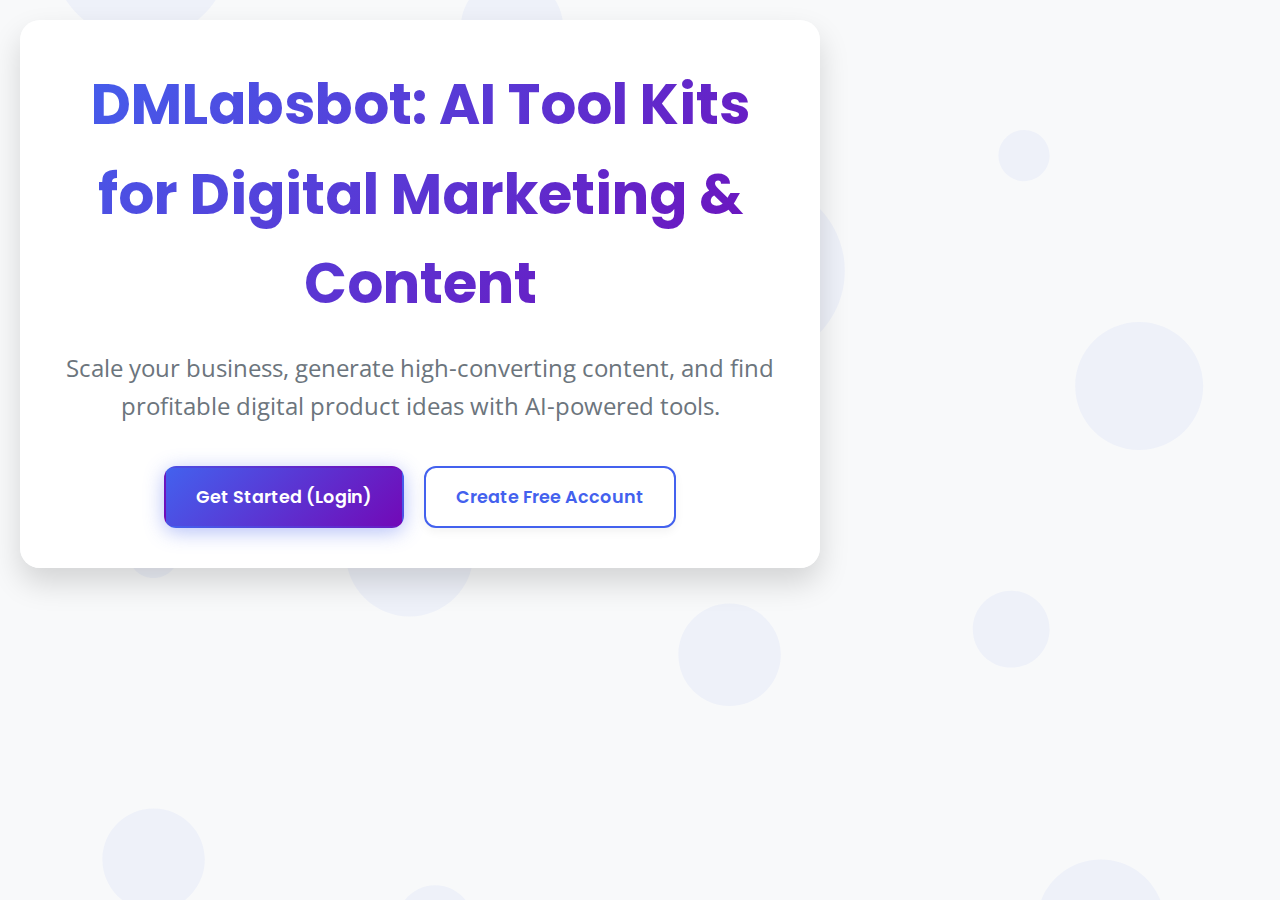
<file: index.html>
<!DOCTYPE html>
<html lang="en">
<head>
    <meta charset="UTF-8">
    <meta name="viewport" content="width=device-width, initial-scale=1.0">
    <title>DMLabsbot - AI Marketing Tools</title>
    <link rel="stylesheet" href="style.css">
    <link href="https://fonts.googleapis.com/css2?family=Poppins:wght@300;400;500;600;700&family=Open+Sans:wght@300;400;500&display=swap" rel="stylesheet">
</head>
<body>
    <!-- Landing Page -->
    <div class="view landing-hero active-view">
        <div class="landing-content">
            <h1>DMLabsbot: AI Tool Kits for Digital Marketing & Content</h1>
            <p class="tagline">Scale your business, generate high-converting content, and find profitable digital product ideas with AI-powered tools.</p>
            <div class="action-buttons">
                <a href="login.html" class="primary-button">Get Started (Login)</a>
                <a href="signup.html" class="secondary-button">Create Free Account</a>
            </div>
        </div>
    </div>

    <!-- Global Message Box -->
    <div id="message-box" class="message-box hidden"></div>
    
    <script src="main.js"></script>
</body>
</html>
</file>
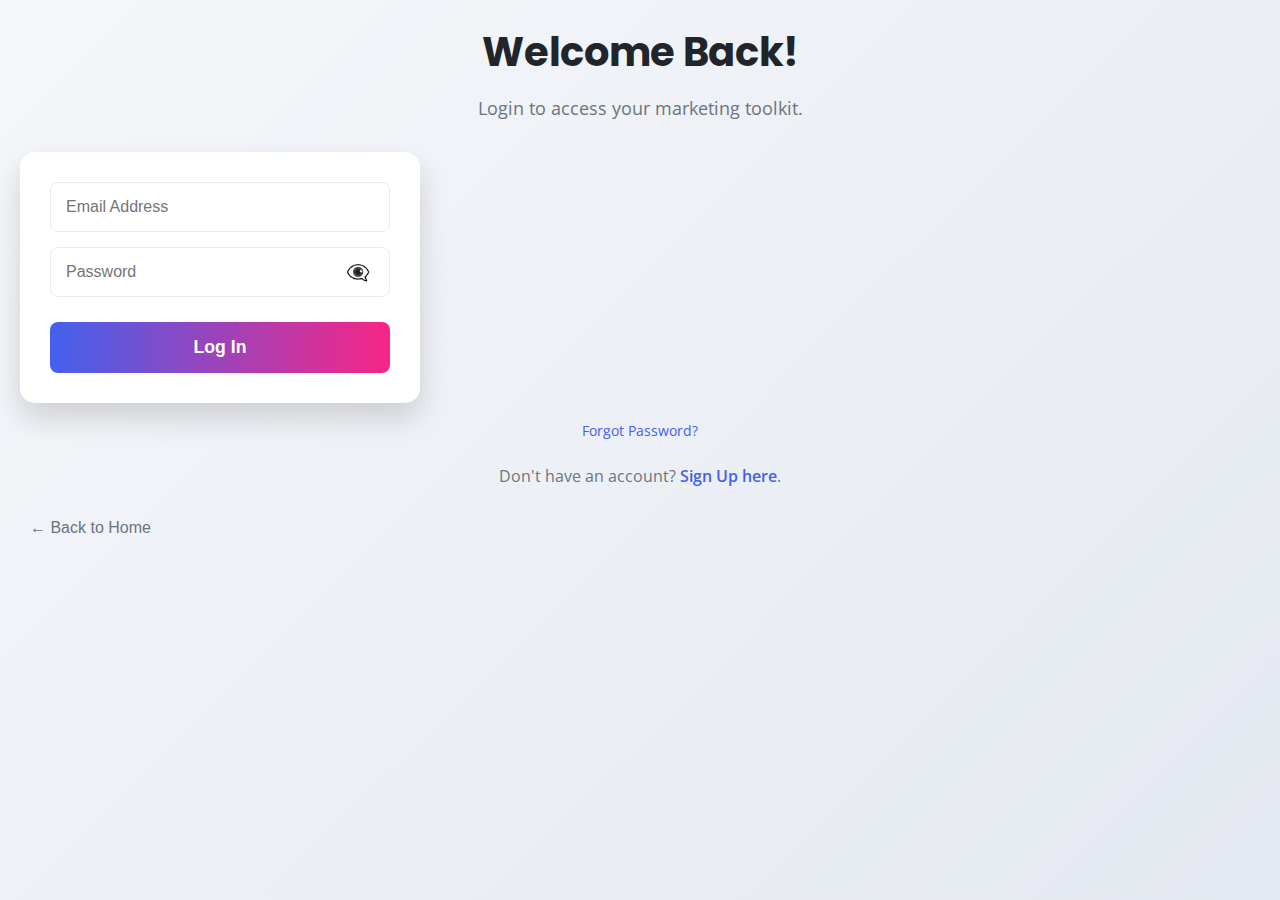
<file: dashboard.html>
<!DOCTYPE html>
<html lang="en">
<head>
    <meta charset="UTF-8">
    <meta name="viewport" content="width=device-width, initial-scale=1.0">
    <title>Dashboard - DMLabsbot</title>
    <link rel="stylesheet" href="style.css">
    <link href="https://fonts.googleapis.com/css2?family=Poppins:wght@300;400;500;600;700&family=Open+Sans:wght@300;400;500&display=swap" rel="stylesheet">
</head>
<body>
    <!-- Dashboard Page -->
    <div class="view dashboard active-view">
        <header class="header">
            <div class="user-status-bar">
                <span id="user-name-display" class="user-info-name">Loading...</span>
                <span id="user-status-display" class="user-info-status free">Free</span>
                <button id="logout-btn">Log Out</button>
            </div>
            <div id="user-expiration-container"></div>
            <h1>Digital Product Creation Framework</h1>
            <p>Step-by-step system to transform ideas into profitable digital products</p>
        </header>
        
        <!-- Progress Tracker -->
        <div class="progress-container" id="progress-container">
            <!-- Progress will be dynamically loaded -->
        </div>
        
        <!-- Tools Grid with Stage Sections -->
        <div id="tools-grid-container">
            <!-- Stage sections and tools will be dynamically generated here -->
        </div>
        
        <!-- Premium CTA -->
        <div class="premium-cta" id="premium-cta">
            <h2>🚀 Complete Your Product Journey!</h2>
            <p>Unlock all 6 stages and 18+ tools to build, launch, and scale your digital product. Subscribe now for just N2,500/month.</p>
            <a href="https://paydev-web.github.io/dmframework/" target="_blank" class="premium-button">Upgrade to Premium (N2,500/mo)</a>
        </div>
    </div>

    <!-- Framework Introduction Modal -->
    <div id="framework-modal" class="framework-modal">
        <div class="modal-content">
            <button class="modal-close" onclick="closeFrameworkModal()">×</button>
            <h2 class="modal-title">🎉 Welcome to Your Digital Product Creation Journey!</h2>
            <p class="modal-subtitle">Here's how our step-by-step framework works:</p>
            
            <div class="modal-steps">
                <div class="modal-step">
                    <div class="step-number">1</div>
                    <div class="step-content">
                        <h4>Follow the Stages</h4>
                        <p>Work through 6 stages from idea discovery to scaling. Each stage has specific tools to help you complete that phase.</p>
                    </div>
                </div>
                <div class="modal-step">
                    <div class="step-number">2</div>
                    <div class="step-content">
                        <h4>Track Your Progress</h4>
                        <p>Your progress is automatically saved. Return anytime and continue from where you left off.</p>
                    </div>
                </div>
                <div class="modal-step">
                    <div class="step-number">3</div>
                    <div class="step-content">
                        <h4>Get Recommendations</h4>
                        <p>The system suggests the next tool to use, keeping you on track and reducing overwhelm.</p>
                    </div>
                </div>
                <div class="modal-step">
                    <div class="step-number">4</div>
                    <div class="step-content">
                        <h4>Unlock as You Grow</h4>
                        <p>Stage 1 is free. Upgrade to Premium anytime to unlock all 6 stages and complete your product.</p>
                    </div>
                </div>
            </div>
            
            <div style="text-align: center; margin-top: 30px;">
                <button class="primary-button" onclick="closeFrameworkModal()">Start Your Journey!</button>
            </div>
        </div>
    </div>

    <!-- Global Message Box -->
    <div id="message-box" class="message-box hidden"></div>
    
    <script src="main.js"></script>
</body>
</html>
</file>
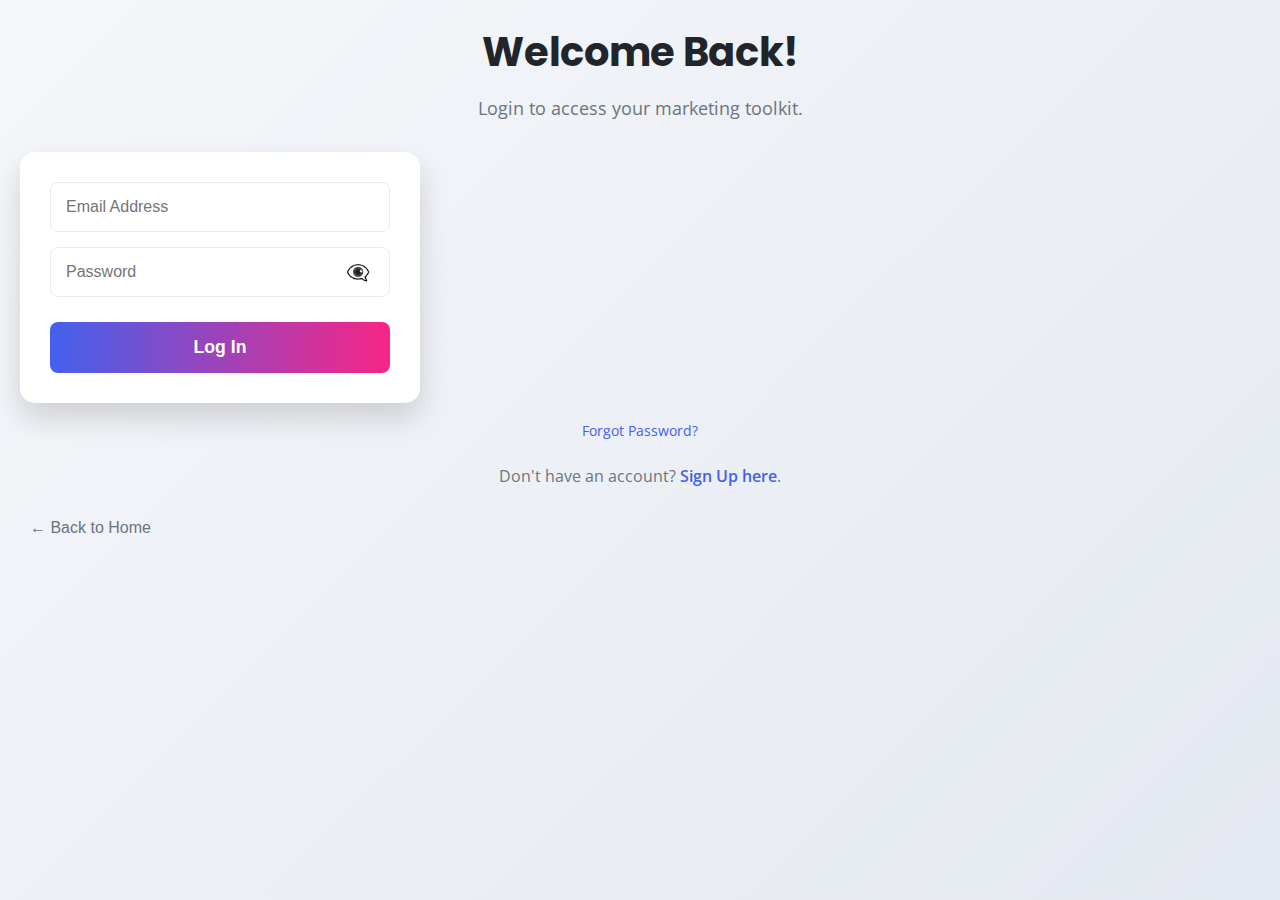
<file: login.html>
<!DOCTYPE html>
<html lang="en">
<head>
    <meta charset="UTF-8">
    <meta name="viewport" content="width=device-width, initial-scale=1.0">
    <title>Login - DMLabsbot</title>
    <link rel="stylesheet" href="style.css">
    <link href="https://fonts.googleapis.com/css2?family=Poppins:wght@300;400;500;600;700&family=Open+Sans:wght@300;400;500&display=swap" rel="stylesheet">
</head>
<body>
    <!-- Login Page -->
    <div class="view auth-container active-view">
        <h2 class="auth-title">Welcome Back!</h2>
        <p class="auth-subtitle">Login to access your marketing toolkit.</p>
        <form id="login-form" class="auth-form">
            <input type="email" id="login-email" placeholder="Email Address" required>
            <div class="password-toggle-container">
                <input type="password" id="login-password" placeholder="Password" required>
                <button type="button" class="toggle-password">👁️‍🗨️</button>
            </div>
            <button type="submit" class="auth-button">Log In</button>
        </form>
        <div class="reset-password-link">
            <a href="#" id="forgot-password-link">Forgot Password?</a>
        </div>
        <p class="auth-footer">Don't have an account? <a href="signup.html">Sign Up here</a>.</p>
        <button class="back-to-landing-button" onclick="window.location.href='index.html'">← Back to Home</button>
    </div>

    <!-- Forgot Password Modal -->
    <div id="forgot-password-modal" class="framework-modal">
        <div class="modal-content">
            <button class="modal-close" onclick="closeForgotPasswordModal()">×</button>
            <h2 class="modal-title">Reset Your Password</h2>
            <p class="modal-subtitle">Enter your email to receive reset instructions</p>
            <form id="reset-password-form">
                <input type="email" id="reset-email" placeholder="Your Email Address" required>
                <button type="submit" class="auth-button" style="margin-top: 20px;">Send Reset Link</button>
            </form>
        </div>
    </div>

    <!-- Global Message Box -->
    <div id="message-box" class="message-box hidden"></div>
    
    <script src="main.js"></script>
</body>
</html>
</file>
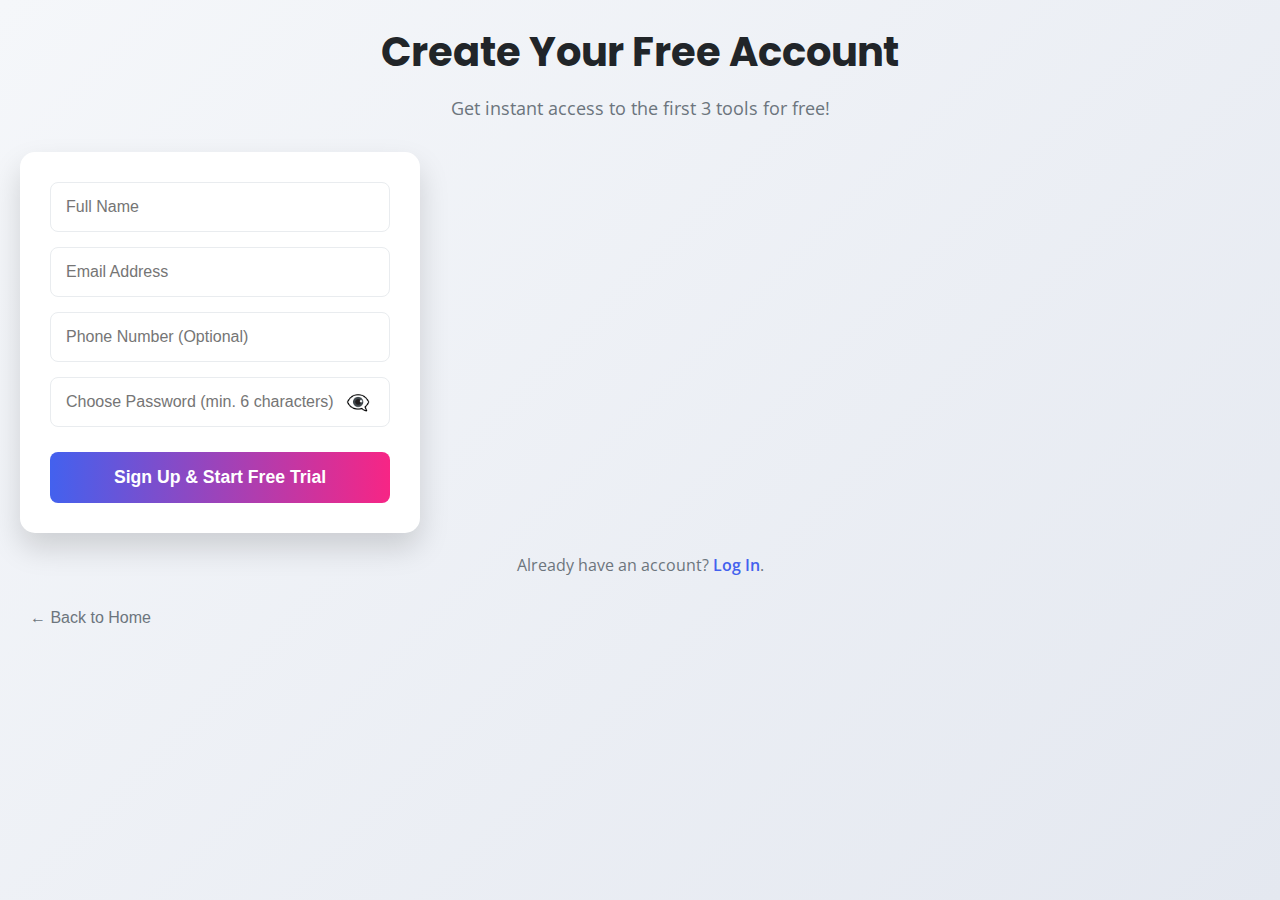
<file: signup.html>
<!DOCTYPE html>
<html lang="en">
<head>
    <meta charset="UTF-8">
    <meta name="viewport" content="width=device-width, initial-scale=1.0">
    <title>Sign Up - DMLabsbot</title>
    <link rel="stylesheet" href="style.css">
    <link href="https://fonts.googleapis.com/css2?family=Poppins:wght@300;400;500;600;700&family=Open+Sans:wght@300;400;500&display=swap" rel="stylesheet">
</head>
<body>
    <!-- Sign Up Page -->
    <div class="view auth-container active-view">
        <h2 class="auth-title">Create Your Free Account</h2>
        <p class="auth-subtitle">Get instant access to the first 3 tools for free!</p>
        <form id="signup-form" class="auth-form">
            <input type="text" id="signup-name" placeholder="Full Name" required>
            <input type="email" id="signup-email" placeholder="Email Address" required>
            <input type="tel" id="signup-phone" placeholder="Phone Number (Optional)">
            <div class="password-toggle-container">
                <input type="password" id="signup-password" placeholder="Choose Password (min. 6 characters)" required>
                <button type="button" class="toggle-password">👁️‍🗨️</button>
            </div>
            <button type="submit" class="auth-button">Sign Up & Start Free Trial</button>
        </form>
        <p class="auth-footer">Already have an account? <a href="login.html">Log In</a>.</p>
        <button class="back-to-landing-button" onclick="window.location.href='index.html'">← Back to Home</button>
    </div>

    <!-- Global Message Box -->
    <div id="message-box" class="message-box hidden"></div>
    
    <script src="main.js"></script>
</body>
</html>
</file>
<file: style.css>
/* Reset and Base Styles */

* {

    margin: 0;

    padding: 0;

    box-sizing: border-box;

}



:root {

    --primary: #4361ee;

    --primary-dark: #3a56d4;

    --secondary: #7209b7;

    --accent: #f72585;

    --success: #4CC9F0;

    --premium: #FFD700;

    --expired: #ff4d4d;

    --light: #f8f9fa;

    --dark: #212529;

    --gray: #6c757d;

    --light-gray: #e9ecef;

    --card-shadow: 0 10px 20px rgba(0, 0, 0, 0.08);

    --card-shadow-hover: 0 15px 30px rgba(0, 0, 0, 0.15);

    --error: #dc3545;

}



body {

    font-family: 'Open Sans', sans-serif;

    line-height: 1.6;

    color: var(--dark);

    background: linear-gradient(135deg, #f5f7fa 0%, #e4e8f0 100%);

    min-height: 100vh;

    overflow-x: hidden;

}



/* View Management */

.view {

    position: fixed;

    top: 0;

    left: 0;

    width: 100%;

    height: 100%;

    transition: opacity 0.5s ease, transform 0.5s ease;

    overflow-y: auto;

    padding: 20px;

}



.hidden-view {

    display: none !important;

    opacity: 0;

    pointer-events: none;

}



.active-view {

    display: block !important;

    opacity: 1;

}



/* 1. Landing Page Styles */

.landing-hero {

    display: flex;

    align-items: center;

    justify-content: center;

    text-align: center;

    background: url("data:image/svg+xml,%3Csvg width='100' height='100' viewBox='0 0 100 100' xmlns='http://www.w3.org/2000/svg'%3E%3Cpath d='M11 18c3.866 0 7-3.134 7-7s-3.134-7-7-7-7 3.134-7 7 3.134 7 7 7zm48 25c3.866 0 7-3.134 7-7s-3.134-7-7-7-7 3.134-7 7 3.134 7 7 7zm-43-7c1.657 0 3-1.343 3-3s-1.343-3-3-3-3 1.343-3 3 1.343 3 3 3zm63 31c1.657 0 3-1.343 3-3s-1.343-3-3-3-3 1.343-3 3 1.343 3 3 3zM34 90c1.657 0 3-1.343 3-3s-1.343-3-3-3-3 1.343-3 3 1.343 3 3 3zm56-76c1.657 0 3-1.343 3-3s-1.343-3-3-3-3 1.343-3 3 1.343 3 3 3zM12 86c2.21 0 4-1.79 4-4s-1.79-4-4-4-4 1.79-4 4 1.79 4 4 4zm28-65c2.21 0 4-1.79 4-4s-1.79-4-4-4-4 1.79-4 4 1.79 4 4 4zm23-11c2.76 0 5-2.24 5-5s-2.24-5-5-5-5 2.24-5 5 2.24 5 5 5zm-6 60c2.21 0 4-1.79 4-4s-1.79-4-4-4-4 1.79-4 4 1.79 4 4 4zm29 22c2.76 0 5-2.24 5-5s-2.24-5-5-5-5 2.24-5 5 2.24 5 5 5zM32 63c2.76 0 5-2.24 5-5s-2.24-5-5-5-5 2.24-5 5 2.24 5 5 5zm57-13c2.76 0 5-2.24 5-5s-2.24-5-5-5-5 2.24-5 5 2.24 5 5 5zm-9-21c1.105 0 2-.895 2-2s-.895-2-2-2-2 .895-2 2 .895 2 2 2zM60 91c1.105 0 2-.895 2-2s-.895-2-2-2-2 .895-2 2 .895 2 2 2zM35 41c1.105 0 2-.895 2-2s-.895-2-2-2-2 .895-2 2 .895 2 2 2zM12 60c1.105 0 2-.895 2-2s-.895-2-2-2-2 .895-2 2 .895 2 2 2z' fill='%234361ee' fill-opacity='0.05' fill-rule='evenodd'/%3E%3C/svg%3E") no-repeat center center / cover;

    background-color: var(--light);

    padding: 20px;

}



.landing-content {

    max-width: 800px;

    padding: 40px;

    background: rgba(255, 255, 255, 0.95);

    border-radius: 20px;

    box-shadow: var(--card-shadow-hover);

}



.landing-content h1 {

    font-family: 'Poppins', sans-serif;

    font-size: 3.5rem;

    background: linear-gradient(135deg, var(--primary) 0%, var(--secondary) 100%);

    -webkit-background-clip: text;

    -webkit-text-fill-color: transparent;

    background-clip: text;

    margin-bottom: 20px;

    font-weight: 700;

}



.tagline {

    font-size: 1.5rem;

    color: var(--gray);

    margin-bottom: 40px;

    font-weight: 400;

}



.action-buttons {

    display: flex;

    gap: 20px;

    justify-content: center;

    flex-wrap: wrap;

}



.primary-button, .secondary-button {

    padding: 15px 30px;

    border-radius: 12px;

    font-size: 1.1rem;

    cursor: pointer;

    transition: all 0.3s ease;

    font-weight: 600;

    text-align: center;

    text-decoration: none;

    font-family: 'Poppins', sans-serif;

    border: 2px solid transparent;

}



.primary-button {

    background: linear-gradient(135deg, var(--primary) 0%, var(--secondary) 100%);

    color: white;

    box-shadow: 0 4px 20px rgba(67, 97, 238, 0.4);

}



.primary-button:hover {

    transform: translateY(-3px);

    box-shadow: 0 6px 25px rgba(67, 97, 238, 0.5);

}



.secondary-button {

    background: white;

    color: var(--primary);

    border: 2px solid var(--primary);

    box-shadow: 0 4px 10px rgba(0, 0, 0, 0.05);

}



.secondary-button:hover {

    transform: translateY(-3px);

    background: var(--primary);

    color: white;

}



/* 2 & 3. Auth Page Styles (Login/Sign Up) */

.auth-container {

    display: flex;

    flex-direction: column;

    align-items: center;

    justify-content: center;

    min-height: 100vh;

    padding: 20px;

    background: linear-gradient(135deg, #f5f7fa 0%, #e4e8f0 100%);

}



.auth-title {

    font-family: 'Poppins', sans-serif;

    font-size: 2.5rem;

    color: var(--dark);

    margin-bottom: 10px;

    font-weight: 700;

    text-align: center;

}



.auth-subtitle {

    font-size: 1.1rem;

    color: var(--gray);

    margin-bottom: 30px;

    text-align: center;

}



.auth-form {

    background: white;

    padding: 30px;

    border-radius: 15px;

    box-shadow: var(--card-shadow-hover);

    width: 100%;

    max-width: 400px;

    display: flex;

    flex-direction: column;

    gap: 15px;

}



.auth-form input {

    padding: 15px;

    border: 1px solid var(--light-gray);

    border-radius: 8px;

    font-size: 1rem;

    transition: border-color 0.3s;

    width: 100%;

}



.auth-form input:focus {

    border-color: var(--primary);

    outline: none;

    box-shadow: 0 0 0 3px rgba(67, 97, 238, 0.1);

}



.auth-button {

    background: linear-gradient(90deg, var(--primary) 0%, var(--accent) 100%);

    color: white;

    border: none;

    padding: 15px;

    border-radius: 8px;

    font-size: 1.1rem;

    cursor: pointer;

    font-weight: 600;

    margin-top: 10px;

    transition: all 0.3s ease;

    width: 100%;

}



.auth-button:hover {

    transform: translateY(-2px);

    box-shadow: 0 4px 15px rgba(247, 37, 133, 0.4);

}



.auth-footer {

    margin-top: 20px;

    color: var(--gray);

    text-align: center;

}



.auth-footer a {

    color: var(--primary);

    text-decoration: none;

    font-weight: 600;

}



.back-to-landing-button {

    margin-top: 20px;

    background: none;

    border: none;

    color: var(--gray);

    cursor: pointer;

    font-size: 1rem;

    transition: color 0.3s;

    padding: 10px;

}



.back-to-landing-button:hover {

    color: var(--dark);

}



/* 4. Dashboard Styles */

.dashboard {

    max-width: 1400px;

    margin: 0 auto;

    padding: 20px;

    min-height: 100vh;

    width: 100%;

    background: linear-gradient(135deg, #f5f7fa 0%, #e4e8f0 100%);

}



.header {

    text-align: center;

    margin-bottom: 30px;

    padding: 25px 20px;

    background: rgba(255, 255, 255, 0.95);

    border-radius: 20px;

    box-shadow: var(--card-shadow);

    backdrop-filter: blur(10px);

    width: 100%;

    position: relative;

    overflow: hidden;

}



.header h1 {

    font-family: 'Poppins', sans-serif;

    font-size: 2.2rem;

    background: linear-gradient(135deg, var(--primary) 0%, var(--secondary) 100%);

    -webkit-background-clip: text;

    -webkit-text-fill-color: transparent;

    background-clip: text;

    margin-bottom: 15px;

    font-weight: 700;

    position: relative;

    z-index: 1;

}



.header p {

    font-size: 1.1rem;

    color: var(--gray);

    max-width: 700px;

    margin: 0 auto;

    font-weight: 400;

    position: relative;

    z-index: 1;

}



/* User Status Bar */

.user-status-bar {

    display: flex;

    justify-content: space-between;

    align-items: center;

    gap: 15px;

    padding-bottom: 15px;

    border-bottom: 1px solid var(--light-gray);

    margin-bottom: 10px;

}



.user-info-name {

    font-weight: 600;

    color: var(--dark);

    font-size: 1rem;

}



.user-info-status {

    padding: 5px 15px;

    border-radius: 50px;

    font-weight: 700;

    font-size: 0.9rem;

    color: white;

    box-shadow: 0 2px 10px rgba(0, 0, 0, 0.1);

}



.user-info-status.free {

    background-color: var(--success);

}



.user-info-status.premium {

    background-color: var(--premium);

    color: var(--dark);

}



.user-info-status.expired {

    background-color: var(--expired);

}



/* NEW: Framework Styles */

.progress-container {

    margin: 0 auto 40px;

    background: white;

    border-radius: 20px;

    padding: 25px;

    box-shadow: var(--card-shadow);

}



.progress-header {

    text-align: center;

    margin-bottom: 30px;

}



.progress-title {

    font-family: 'Poppins', sans-serif;

    font-size: 1.8rem;

    color: var(--dark);

    margin-bottom: 10px;

}



.progress-description {

    color: var(--gray);

    font-size: 1rem;

    max-width: 800px;

    margin: 0 auto;

}



.progress-tracker {

    display: flex;

    justify-content: space-between;

    position: relative;

    margin: 40px 0;

    flex-wrap: wrap;

}



.progress-tracker::before {

    content: '';

    position: absolute;

    top: 20px;

    left: 0;

    right: 0;

    height: 4px;

    background: var(--light-gray);

    z-index: 1;

}



.progress-bar {

    position: absolute;

    top: 20px;

    left: 0;

    height: 4px;

    background: linear-gradient(90deg, var(--primary) 0%, var(--secondary) 100%);

    z-index: 2;

    transition: width 0.5s ease;

}



.progress-step {

    display: flex;

    flex-direction: column;

    align-items: center;

    position: relative;

    z-index: 3;

    flex: 1;

    min-width: 120px;

    margin-bottom: 20px;

}



.step-circle {

    width: 44px;

    height: 44px;

    border-radius: 50%;

    background: white;

    border: 3px solid var(--light-gray);

    display: flex;

    align-items: center;

    justify-content: center;

    font-weight: 700;

    color: var(--gray);

    margin-bottom: 10px;

    transition: all 0.3s ease;

    box-shadow: 0 4px 10px rgba(0, 0, 0, 0.1);

}



.step-circle.completed {

    background: var(--success);

    border-color: var(--success);

    color: white;

}



.step-circle.current {

    background: var(--primary);

    border-color: var(--primary);

    color: white;

    transform: scale(1.1);

}



.step-label {

    font-weight: 600;

    color: var(--dark);

    text-align: center;

    font-size: 0.85rem;

}



.step-goal {

    font-size: 0.8rem;

    color: var(--gray);

    text-align: center;

    margin-top: 5px;

}



/* Stage Sections */

.stage-section {

    margin-bottom: 30px;

    background: white;

    border-radius: 20px;

    padding: 25px;

    box-shadow: var(--card-shadow);

    border-left: 5px solid var(--primary);

}



.stage-header {

    margin-bottom: 20px;

    padding-bottom: 15px;

    border-bottom: 2px solid var(--light-gray);

}



.stage-title {

    font-family: 'Poppins', sans-serif;

    font-size: 1.5rem;

    color: var(--dark);

    margin-bottom: 10px;

    display: flex;

    align-items: center;

    gap: 10px;

    flex-wrap: wrap;

}



.stage-plan-tag {

    font-size: 0.8rem;

    padding: 4px 12px;

    border-radius: 50px;

    font-weight: 700;

    background: var(--premium);

    color: var(--dark);

}



.stage-plan-tag.free {

    background: var(--success);

    color: white;

}



.stage-goal {

    font-size: 1rem;

    color: var(--gray);

    margin-bottom: 10px;

}



.stage-description {

    color: var(--dark);

    font-size: 0.95rem;

    line-height: 1.6;

}



/* Tools Grid */

.tools-grid {

    display: grid;

    grid-template-columns: repeat(auto-fill, minmax(300px, 1fr));

    gap: 20px;

    width: 100%;

    max-width: 100%;

    margin-top: 20px;

}



/* Tool Card Styles */

.tool-card {

    position: relative;

    background: white;

    border-radius: 15px;

    box-shadow: var(--card-shadow);

    overflow: hidden;

    transition: all 0.3s ease;

    display: flex;

    flex-direction: column;

    border: 1px solid rgba(0, 0, 0, 0.1);

    cursor: pointer;

    width: 100%;

    max-width: 100%;

    border-top: 4px solid var(--primary);

}



.tool-card:hover {

    transform: translateY(-5px);

    box-shadow: var(--card-shadow-hover);

}



.tool-card.locked {

    opacity: 0.6;

    cursor: not-allowed;

    border-top: 4px solid var(--gray);

}



.tool-card.completed {

    border-top: 4px solid var(--success);

}



.tool-card.completed::after {

    content: '✓ Completed';

    position: absolute;

    top: 15px;

    left: 15px;

    background: var(--success);

    color: white;

    padding: 5px 10px;

    border-radius: 5px;

    font-size: 0.8rem;

    font-weight: 700;

    z-index: 2;

}



.tool-icon {

    font-size: 2.5rem;

    padding: 20px;

    text-align: center;

    background: linear-gradient(135deg, var(--primary) 0%, var(--secondary) 100%);

    color: white;

}



.tool-content {

    padding: 20px;

    flex-grow: 1;

    display: flex;

    flex-direction: column;

}



.tool-content h3 {

    font-family: 'Poppins', sans-serif;

    font-size: 1.2rem;

    color: var(--dark);

    margin-bottom: 10px;

    font-weight: 600;

}



.tool-content p {

    color: var(--gray);

    font-size: 0.95rem;

    margin-bottom: 15px;

    flex-grow: 1;

}



.tool-type {

    font-size: 0.85rem;

    color: var(--primary);

    font-weight: 600;

    margin-bottom: 15px;

}



.tool-button {

    background: linear-gradient(90deg, var(--primary) 0%, var(--secondary) 100%);

    color: white;

    border: none;

    padding: 12px 20px;

    border-radius: 8px;

    font-size: 0.95rem;

    cursor: pointer;

    font-weight: 600;

    transition: all 0.3s ease;

    text-align: center;

    text-decoration: none;

    width: 100%;

}



.tool-button:hover {

    transform: translateY(-2px);

    box-shadow: 0 4px 15px rgba(67, 97, 238, 0.4);

}



.tool-button.locked {

    background: var(--gray);

    cursor: not-allowed;

}



.tool-button.locked:hover {

    transform: none;

    box-shadow: none;

}



/* Stage Upsell */

.stage-upsell {

    background: linear-gradient(135deg, #fffbe6 0%, #ffefd5 100%);

    border: 2px solid var(--premium);

    border-radius: 15px;

    padding: 20px;

    margin-top: 20px;

    text-align: center;

    grid-column: 1 / -1;

}



.stage-upsell h4 {

    color: var(--dark);

    margin-bottom: 10px;

    font-family: 'Poppins', sans-serif;

}



.stage-upsell p {

    color: var(--gray);

    margin-bottom: 15px;

}



/* Premium CTA */

.premium-cta {

    text-align: center;

    margin-top: 40px;

    margin-bottom: 20px;

    padding: 30px;

    background: linear-gradient(135deg, #fffbe6 0%, #ffefd5 100%);

    border: 2px solid var(--premium);

    border-radius: 20px;

    box-shadow: var(--card-shadow-hover);

}



.premium-cta h2 {

    font-family: 'Poppins', sans-serif;

    font-size: 1.8rem;

    color: var(--dark);

    margin-bottom: 10px;

}



.premium-cta p {

    font-size: 1rem;

    color: var(--gray);

    margin-bottom: 20px;

}



.premium-button {

    background: linear-gradient(90deg, var(--premium) 0%, #ff8c00 100%);

    color: var(--dark);

    border: none;

    padding: 15px 30px;

    border-radius: 12px;

    font-size: 1rem;

    cursor: pointer;

    transition: all 0.3s ease;

    font-weight: 700;

    text-align: center;

    text-decoration: none;

    display: inline-block;

    box-shadow: 0 4px 15px rgba(255, 215, 0, 0.4);

}



.premium-button:hover {

    transform: translateY(-3px);

    box-shadow: 0 6px 20px rgba(255, 215, 0, 0.6);

}



/* Completion Indicator */

.completion-indicator {

    display: inline-flex;

    align-items: center;

    gap: 8px;

    padding: 6px 15px;

    background: var(--light-gray);

    border-radius: 50px;

    font-size: 0.85rem;

    color: var(--dark);

    margin-top: 10px;

}



.completion-indicator.completed {

    background: var(--success);

    color: white;

}



/* Next Tool Recommendation */

.next-tool-recommendation {

    background: linear-gradient(135deg, var(--primary) 0%, var(--secondary) 100%);

    color: white;

    padding: 25px;

    border-radius: 15px;

    margin: 30px 0;

    text-align: center;

    animation: pulse 2s infinite;

}



@keyframes pulse {

    0% { box-shadow: 0 0 0 0 rgba(67, 97, 238, 0.4); }

    70% { box-shadow: 0 0 0 15px rgba(67, 97, 238, 0); }

    100% { box-shadow: 0 0 0 0 rgba(67, 97, 238, 0); }

}



.next-tool-recommendation h3 {

    margin-bottom: 10px;

    font-family: 'Poppins', sans-serif;

}



.next-tool-button {

    background: white;

    color: var(--primary);

    border: none;

    padding: 12px 30px;

    border-radius: 10px;

    font-weight: 700;

    cursor: pointer;

    margin-top: 15px;

    transition: transform 0.3s ease;

}



.next-tool-button:hover {

    transform: translateY(-3px);

}



/* Password Toggle */

.password-toggle-container {

    position: relative;

    width: 100%;

}



.toggle-password {

    position: absolute;

    right: 15px;

    top: 50%;

    transform: translateY(-50%);

    background: none;

    border: none;

    color: var(--gray);

    cursor: pointer;

    font-size: 1.2rem;

    padding: 5px;

}



/* Framework Modal */

.framework-modal {

    display: none;

    position: fixed;

    top: 0;

    left: 0;

    width: 100%;

    height: 100%;

    background: rgba(0, 0, 0, 0.8);

    z-index: 10000;

    justify-content: center;

    align-items: center;

    padding: 20px;

}



.framework-modal.active {

    display: flex;

}



.modal-content {

    background: white;

    border-radius: 20px;

    padding: 30px;

    max-width: 600px;

    width: 100%;

    max-height: 80vh;

    overflow-y: auto;

    position: relative;

}



.modal-close {

    position: absolute;

    top: 15px;

    right: 15px;

    background: none;

    border: none;

    font-size: 1.5rem;

    cursor: pointer;

    color: var(--gray);

    padding: 5px;

}



.modal-title {

    font-family: 'Poppins', sans-serif;

    font-size: 1.8rem;

    color: var(--dark);

    margin-bottom: 15px;

}



.modal-subtitle {

    color: var(--gray);

    font-size: 1.1rem;

    margin-bottom: 20px;

}



.modal-steps {

    display: flex;

    flex-direction: column;

    gap: 15px;

    margin: 20px 0;

}



.modal-step {

    display: flex;

    gap: 15px;

    align-items: flex-start;

}



.step-number {

    min-width: 35px;

    height: 35px;

    background: var(--primary);

    color: white;

    border-radius: 50%;

    display: flex;

    align-items: center;

    justify-content: center;

    font-weight: 700;

    flex-shrink: 0;

}



.step-content h4 {

    color: var(--dark);

    margin-bottom: 5px;

    font-size: 1.1rem;

}



.step-content p {

    color: var(--gray);

    font-size: 0.95rem;

}



/* Global Message Box */

.message-box {

    position: fixed;

    top: 20px;

    right: 20px;

    background-color: #333;

    color: white;

    padding: 15px 25px;

    border-radius: 10px;

    box-shadow: 0 5px 15px rgba(0, 0, 0, 0.2);

    z-index: 5000;

    opacity: 0;

    transition: opacity 0.5s ease-in-out, transform 0.5s ease-in-out;

    transform: translateY(-100px);

    max-width: 400px;

}



.message-box.show {

    opacity: 1;

    transform: translateY(0);

}



.message-box.error {

    background-color: var(--error);

}



.message-box.success {

    background-color: var(--success);

}



/* Reset Password Link */

.reset-password-link {

    text-align: center;

    margin-top: 15px;

}



.reset-password-link a {

    color: var(--primary);

    text-decoration: none;

    font-size: 0.9rem;

}



/* Logout Button */

#logout-btn {

    background: var(--accent);

    color: white;

    border: none;

    padding: 8px 15px;

    border-radius: 5px;

    cursor: pointer;

    font-size: 0.9rem;

    font-weight: 600;

    transition: all 0.3s ease;

}



#logout-btn:hover {

    background: #e6156d;

    transform: translateY(-2px);

}



/* Responsive Styles */

@media (max-width: 768px) {

    .landing-content h1 {

        font-size: 2.2rem;

    }

    

    .tagline {

        font-size: 1.1rem;

    }

    

    .action-buttons {

        flex-direction: column;

    }

    

    .auth-title {

        font-size: 2rem;

    }

    

    .tools-grid {

        grid-template-columns: 1fr;

    }

    

    .progress-step {

        min-width: 100px;

    }

    

    .stage-title {

        font-size: 1.3rem;

    }

    

    .header h1 {

        font-size: 1.8rem;

    }

    

    .modal-content {

        padding: 20px;

    }

    

    .progress-tracker {

        gap: 10px;

    }

    

    .progress-step {

        min-width: 80px;

    }

}



@media (max-width: 480px) {

    .landing-content {

        padding: 20px;

    }

    

    .auth-form {

        padding: 20px;

    }

    

    .header {

        padding: 20px 15px;

    }

    

    .stage-section {

        padding: 20px 15px;

    }

    

    .progress-container {

        padding: 20px 15px;

    }

}

/* ... existing styles remain ... */



/* ... existing styles remain until the iframe container section ... */



/* Tool Iframe Container - UPDATED FOR BETTER VISIBILITY */

.tool-iframe-container {

    position: fixed;

    top: 0;

    left: 0;

    width: 100%;

    height: 100%;

    background: white;

    z-index: 10000;

    transition: transform 0.4s cubic-bezier(0.4, 0, 0.2, 1);

    transform: translateY(100%);

    display: flex;

    flex-direction: column;

    box-shadow: 0 -5px 30px rgba(0, 0, 0, 0.2);

}



.tool-iframe-container.active {

    transform: translateY(0);

}



/* Tool Header - UPDATED */

.tool-header {

    background: linear-gradient(135deg, var(--primary) 0%, var(--secondary) 100%);

    color: white;

    padding: 12px 20px;

    display: flex;

    align-items: center;

    justify-content: space-between;

    box-shadow: 0 2px 10px rgba(0, 0, 0, 0.1);

    z-index: 100;

    flex-shrink: 0;

    height: 60px;

}



.tool-header-info {

    display: flex;

    align-items: center;

    gap: 12px;

}



.tool-header-icon {

    font-size: 1.8rem;

}



.tool-header-title {

    font-family: 'Poppins', sans-serif;

    font-size: 1.3rem;

    font-weight: 600;

}



.tool-close-button {

    background: rgba(255, 255, 255, 0.2);

    border: none;

    color: white;

    padding: 8px 20px;

    border-radius: 8px;

    cursor: pointer;

    font-weight: 600;

    font-size: 1rem;

    transition: all 0.3s ease;

    min-width: 80px;

}



.tool-close-button:hover {

    background: rgba(255, 255, 255, 0.3);

    transform: translateY(-2px);

}



/* Tool Iframe - UPDATED FOR MAXIMUM VISIBILITY */

.tool-iframe-wrapper {

    flex: 1;

    display: flex;

    flex-direction: column;

    height: calc(100vh - 60px); /* Full height minus header */

}



.tool-iframe {

    flex: 1;

    width: 100%;

    border: none;

    display: block;

    background: white;

}



/* Tool Loading State - UPDATED */

.tool-loading {

    display: flex;

    flex-direction: column;

    align-items: center;

    justify-content: center;

    flex: 1;

    background: white;

    min-height: 400px;

}



.loading-spinner {

    width: 60px;

    height: 60px;

    border: 5px solid var(--light-gray);

    border-top: 5px solid var(--primary);

    border-radius: 50%;

    animation: spin 1s linear infinite;

    margin-bottom: 25px;

}



@keyframes spin {

    0% { transform: rotate(0deg); }

    100% { transform: rotate(360deg); }

}



.loading-text {

    font-size: 1.2rem;

    color: var(--gray);

    font-weight: 500;

}



/* Tool Error State - UPDATED */

.tool-error {

    display: flex;

    flex-direction: column;

    align-items: center;

    justify-content: center;

    flex: 1;

    background: white;

    padding: 40px;

    text-align: center;

    min-height: 400px;

}



.error-icon {

    font-size: 4rem;

    margin-bottom: 25px;

    color: var(--error);

}



.error-title {

    font-family: 'Poppins', sans-serif;

    font-size: 1.8rem;

    color: var(--dark);

    margin-bottom: 15px;

}



.error-message {

    color: var(--gray);

    margin-bottom: 30px;

    max-width: 500px;

    line-height: 1.6;

    font-size: 1.1rem;

}



.retry-button {

    background: linear-gradient(90deg, var(--primary) 0%, var(--secondary) 100%);

    color: white;

    border: none;

    padding: 12px 35px;

    border-radius: 10px;

    font-size: 1.1rem;

    cursor: pointer;

    font-weight: 600;

    transition: all 0.3s ease;

    min-width: 150px;

}



.retry-button:hover {

    transform: translateY(-2px);

    box-shadow: 0 6px 20px rgba(67, 97, 238, 0.4);

}



/* Backdrop - UPDATED */

.tool-backdrop {

    position: fixed;

    top: 0;

    left: 0;

    width: 100%;

    height: 100%;

    background: rgba(0, 0, 0, 0.9); /* Darker backdrop for better focus */

    z-index: 9999;

    opacity: 0;

    pointer-events: none;

    transition: opacity 0.4s ease;

    backdrop-filter: blur(3px);

}



.tool-backdrop.active {

    opacity: 1;

    pointer-events: all;

}



/* Fullscreen Mode Button */

.fullscreen-toggle {

    background: rgba(255, 255, 255, 0.2);

    border: none;

    color: white;

    padding: 8px 15px;

    border-radius: 6px;

    cursor: pointer;

    font-size: 0.9rem;

    margin-left: 10px;

    transition: all 0.3s ease;

}



.fullscreen-toggle:hover {

    background: rgba(255, 255, 255, 0.3);

}



/* Responsive adjustments for iframe */

@media (max-width: 768px) {

    .tool-header {

        padding: 10px 15px;

        height: 55px;

    }

    

    .tool-header-icon {

        font-size: 1.5rem;

    }

    

    .tool-header-title {

        font-size: 1.1rem;

    }

    

    .tool-close-button {

        padding: 7px 15px;

        font-size: 0.9rem;

        min-width: 70px;

    }

    

    .loading-spinner {

        width: 50px;

        height: 50px;

    }

    

    .error-title {

        font-size: 1.5rem;

    }

    

    .tool-iframe-wrapper {

        height: calc(100vh - 55px);

    }

}



@media (max-width: 480px) {

    .tool-header {

        height: 50px;

    }

    

    .tool-header-title {

        font-size: 1rem;

        max-width: 150px;

        white-space: nowrap;

        overflow: hidden;

        text-overflow: ellipsis;

    }

    

    .tool-iframe-wrapper {

        height: calc(100vh - 50px);

    }

}

/* Loading State Styles */
.loading-state {
  display: flex;
  flex-direction: column;
  align-items: center;
  justify-content: center;
  padding: 40px;
  background: white;
  border-radius: 20px;
  box-shadow: var(--card-shadow);
  text-align: center;
  margin: 20px 0;
}

.loading-state .loading-spinner {
  width: 50px;
  height: 50px;
  border: 5px solid var(--light-gray);
  border-top: 5px solid var(--primary);
  border-radius: 50%;
  animation: spin 1s linear infinite;
  margin-bottom: 20px;
}

.loading-state p {
  color: var(--gray);
  font-size: 1.1rem;
}
</file>
